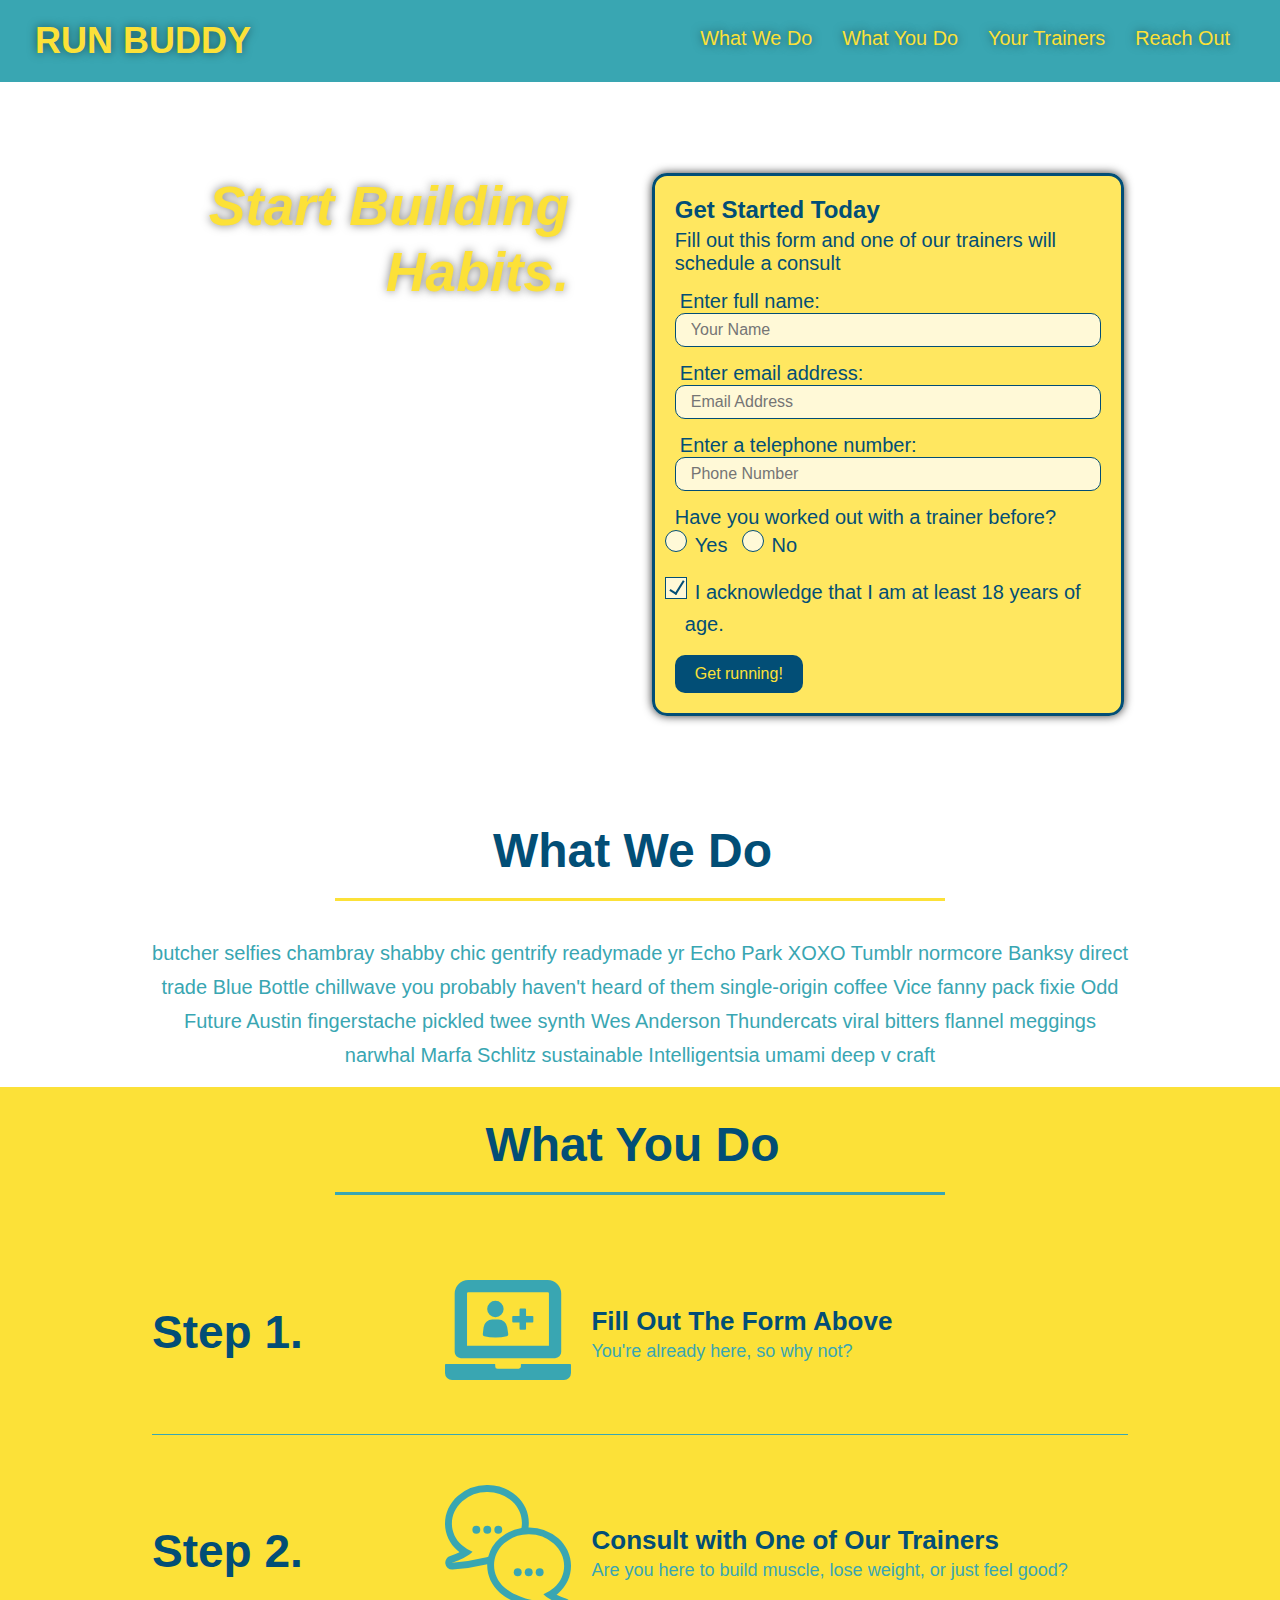
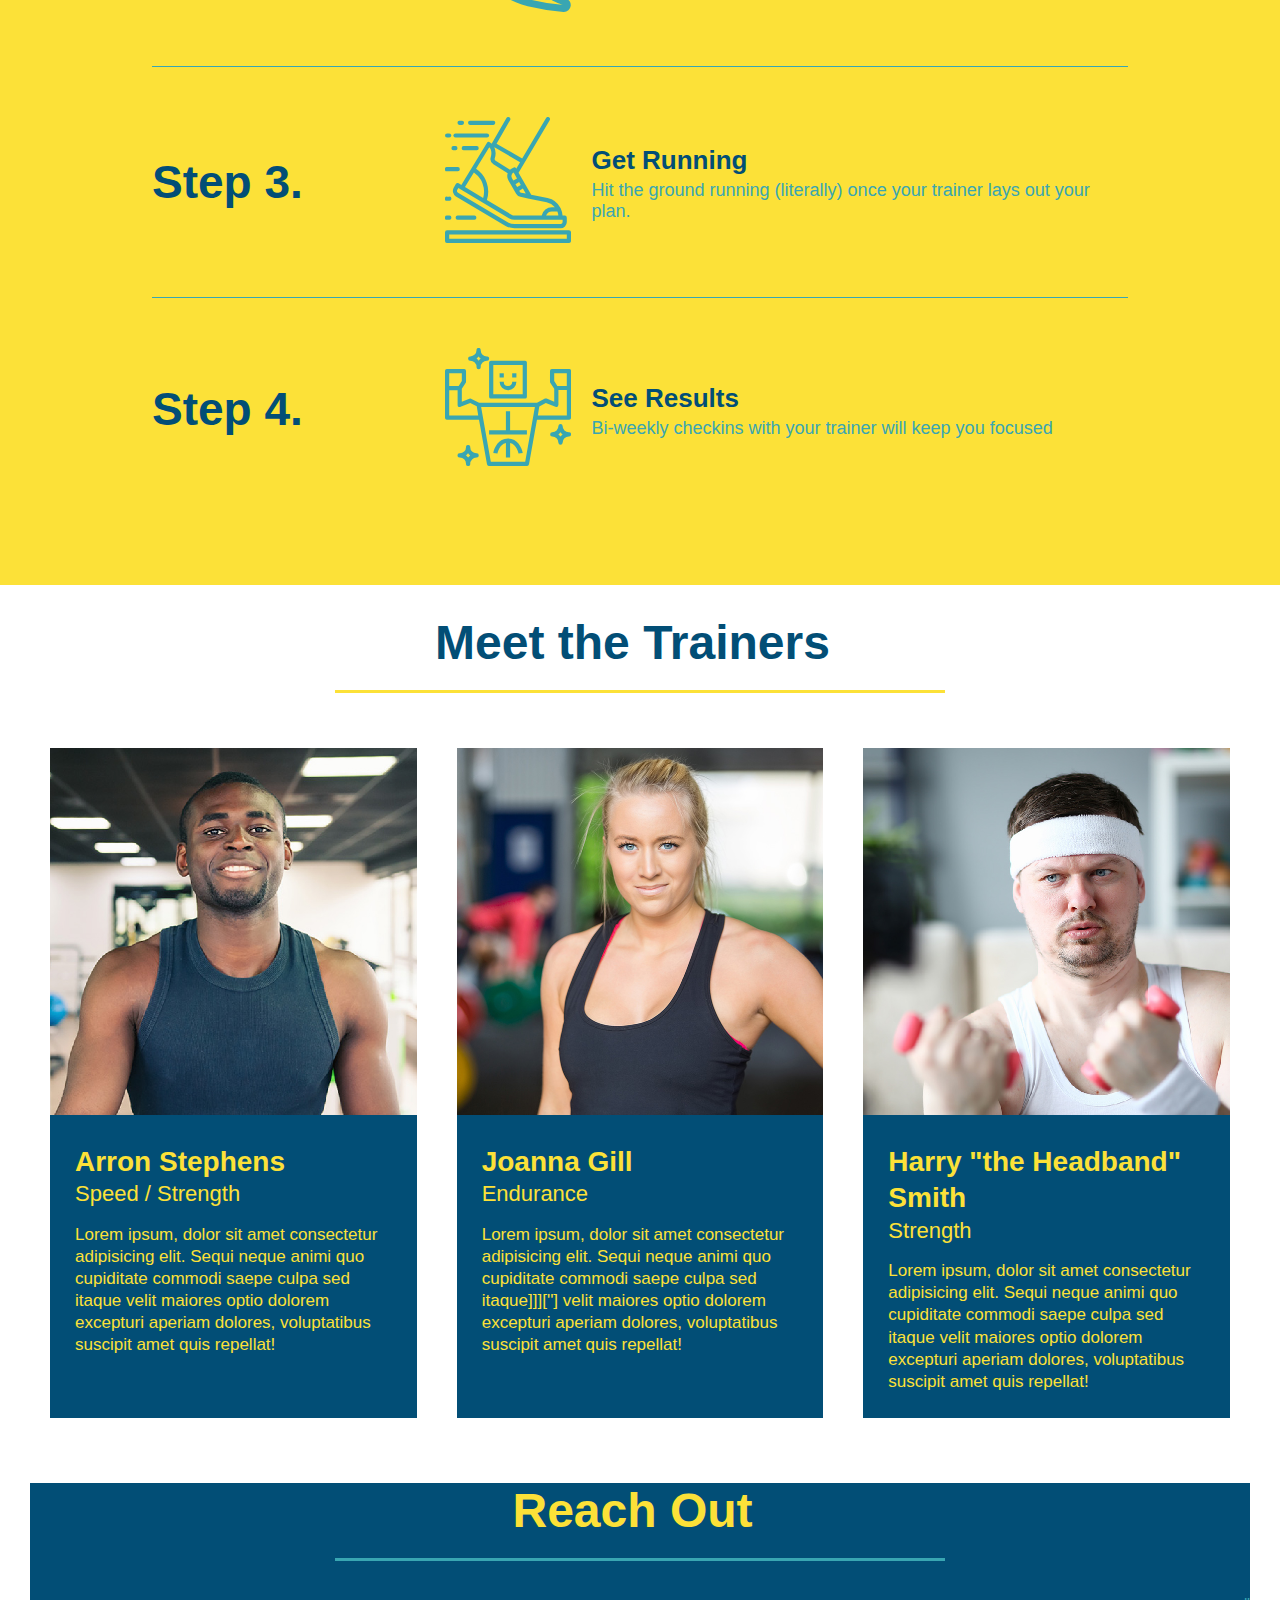
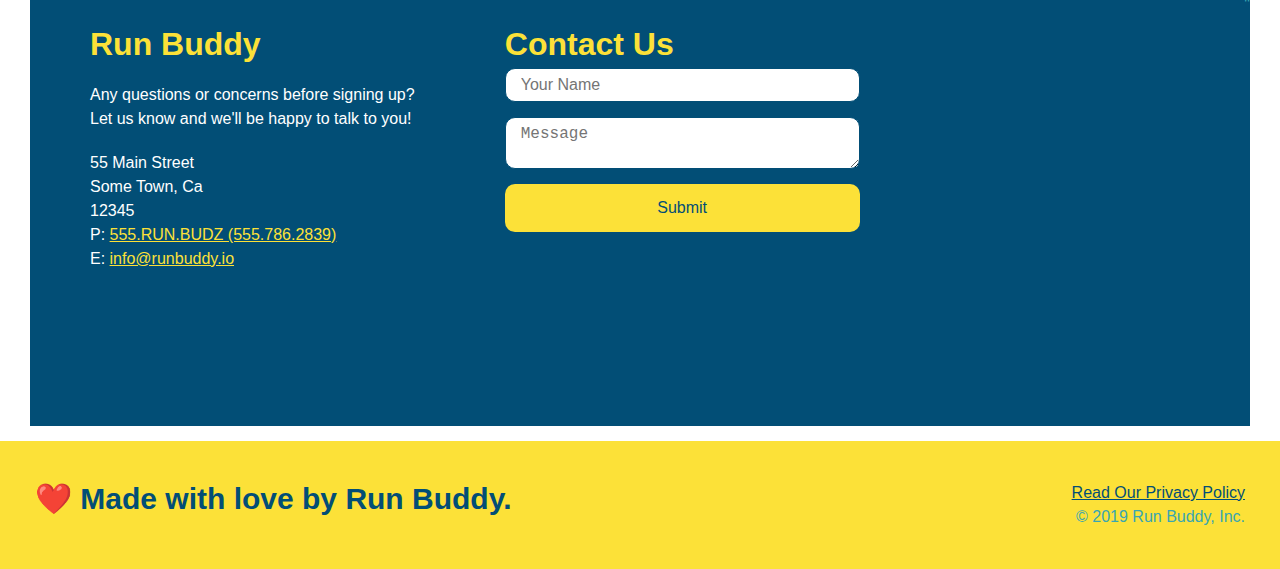
<file: index.html>
<!DOCTYPE html>
<html lang="en">
 
<head>
    <link rel="stylesheet" href="./assets/css/style.css" />
    <meta charset="UTF-8" />
    <meta name="viewport" content="width=device-width, initial-scale=1.0" />
    <title>Run Buddy</title>
  </head>

  <body>
    <!-- navigation -->
    <header>
    <h1>
      <a href="/">
        RUN BUDDY
      </a>
    </h1>
    <nav>
        <!-- Unordered list element -->
        <ul>
         <!-- List item element-->
         <li>
          <!-- Anchor element -->
          <a href="#what-we-do">What We Do</a>
     </li>
     <li>
       <a href="#what-you-do">What You Do</a>
     </li>
     <li>
       <a href="#your-trainers">Your Trainers</a>
     </li>
     <li>
      <a href="#reach-out">Reach Out</a>
     </li>
    </ul>
  </nav>
</header>
    
    <!-- hero/jumbotron -->
  
    <section class="hero">
      <div class="hero-cta">
        <h2>Start Building Habits.</h2>
        <p>
          seitan heirloom post-ironic pop-up iPhone mlkshk hella selfies fashion axe occupy readymade put a bird on it messenger bag Wes Anderson Schlitz plaid Bushwick church-key lo-fi skateboard slow-carb hashtag trust fund Williamsburg biodiesel fixie farm-to-table 8-bit banjo XOXO Banksy chillwave bicycle rights retro cliche tattooed bespoke irony mumblecore Shoreditch deep v polaroid McSweeney's bitters cray gentrify tofu Marfa you probably haven't heard of them yr banh mi asymmetrical art party selvage letterpress High Life.
        </p>
      </div>
      
      <div class="hero-form">
        <h3>Get Started Today</h3>
        <p>Fill out this form and one of our trainers will schedule a consult</p>
      <form>
        <label for="name">Enter full name:</label>
        <input type="text" placeholder="Your Name" name="name" id="name" class="form-input"/>
        <label for="email">Enter email address:</label>
        <input type="text" placeholder="Email Address" name="email" id="email" class="form-input"/>
        <label for="phone">Enter a telephone number:</label>
        <input type="tel" placeholder="Phone Number" name="phone" id="phone" class="form-input"/>
        <p>
         Have you worked out with a trainer before?
         <span class="radio-wrapper">
         <input type="radio" name="trainer-confirm" id="trainer-yes" />
         <label for="trainer-yes">Yes</label>
        </span>
        <span class="radio-wrapper">
         <input type="radio" name="trainer-confirm" id="trainer-no" />
         <label for="trainer-no">No</label>
        </span>
        </p>
        <p>
          <span class="checkbox-wrapper">
          <label for="checkbox">I acknowledge that I am at least 18 years of age.</label>
          <input type="checkbox" name="age-confirm" id="checkbox" />
          </span>
        </p>
        <button type="submit">
          Get running!
        </button>
       </form>
      </div>
   </section>

  <!-- "what we do" section -->
<section> 
 <div id="what-we-do" class="intro">
  <div class="flex-row">
    <h2 class="section-title primary-border">
      What We Do
    </h2>
  </div>
  <div class="flex-row">
    <p>
     butcher selfies chambray shabby chic gentrify readymade yr Echo Park XOXO Tumblr normcore Banksy direct trade Blue Bottle chillwave you probably haven't heard of them single-origin coffee Vice fanny pack fixie Odd Future Austin fingerstache pickled twee synth Wes Anderson Thundercats viral bitters flannel meggings narwhal Marfa Schlitz sustainable Intelligentsia umami deep v craft
    </p>
  </div>
 </div>
</section>

<!-- "what you do" section -->
<section id="what-you-do" class="steps">
  <div class="flex-row">
  <h2 class="section-title secondary-border">What You Do</h2>
  </div>

  <div class="step">
    <h3>Step 1.</h3>
    <div class="step-info">
    <div class="step-img">
   <img src="./assets/01-04-svgs/step-1.svg" alt="image" />
  </div>
  <div class="step-text">
    <h4>Fill Out The Form Above</h4>
    <p>You're already here, so why not?</p>
  </div>
</div>
</div>

 <div class="step">
  <h3>Step 2.</h3>
  <div class="step-info">
    <div class="step-img">
    <img src="./assets/01-04-svgs/step-2.svg" alt="image 2" />
    </div>
    <div class="step-text">
    <h4>Consult with One of Our Trainers</h4>
    <p>Are you here to build muscle, lose weight, or just feel good?</p>
   </div>
  </div>
 </div>

 <div class="step">
  <h3>Step 3.</h3>
   <div class="step-info">
    <div class="step-img">
    <img src="./assets/01-04-svgs/step-3.svg" alt="image 3" />
    </div>
    <div class="step-text">
   <h4>Get Running</h4>
   <p>Hit the ground running (literally) once your trainer lays out your plan.</p>
  </div>
 </div>
</div>

<div class="step">
  <h3>Step 4.</h3>
   <div class="step-info">
    <div class="step-img">
   <img src="./assets/01-04-svgs/step-4.svg" alt="image 4" />
   </div>
   <div class="step-text">
   <h4>See Results</h4>
  <p>Bi-weekly checkins with your trainer will keep you focused</p>
  </div>
 </div>
</div>
</section>

 <!-- "meet the trainers" section -->

<section id="your-trainers">
 <div class="flex-row">
  <h2 class="section-title primary-border">
   Meet the Trainers
  </h2>
 </div>

  <div class="trainers">
   <article class="trainer">
     <img src="./assets/01-05-trainers/trainer-1.jpg" alt="Arron Stephens in his workout clothes, ready to pump iron"/> 
        <div class="trainer-bio">
          <h3 class="trainer-name">Arron Stephens</h3>
          <h4 class="trainer-role">Speed / Strength</h4>
          <p>
            Lorem ipsum, dolor sit amet consectetur adipisicing elit. Sequi neque animi quo cupiditate commodi saepe culpa sed
            itaque velit maiores optio dolorem excepturi aperiam dolores, voluptatibus suscipit amet quis repellat!
          </p>
       </div>
     </article>
   

<!-- second trainer bio -->
 <article class="trainer">
  <img src="./assets/01-05-trainers/trainer-2.jpg" alt="Joanna Gill cooling off after a workout" />
   <div class="trainer-bio">
    <h3 class="trainer-name">Joanna Gill</h3>
    <h4 class="trainer-role">Endurance</h4>
    <p>
      Lorem ipsum, dolor sit amet consectetur adipisicing elit. Sequi neque animi quo cupiditate commodi saepe culpa sed
      itaque]]][''] velit maiores optio dolorem excepturi aperiam dolores, voluptatibus suscipit amet quis repellat!
    </p>
  </div>
 </article>


<!-- third trainer bio -->
 <article class="trainer">
  <img src="./assets/01-05-trainers/trainer-3.jpg" alt="Harry Smith wearing a headband and lifting comically small pink weights" />
   <div class="trainer-bio">
    <h3 class="trainer-name">Harry "the Headband" Smith</h3>
    <h4 class="trainer-role">Strength</h4>
    <p>
      Lorem ipsum, dolor sit amet consectetur adipisicing elit. Sequi neque animi quo cupiditate commodi saepe culpa sed
      itaque velit maiores optio dolorem excepturi aperiam dolores, voluptatibus suscipit amet quis repellat!
    </p>
   </div>
  </article>
 </div>
</section>
<!-- "meet the trainers" end -->

   <!-- "reach out" section -->
<section>
   <div id="reach-out" class="contact"> 
    <div class="flex-row">
     <h2 class="section-title secondary-border">
       Reach Out
      </h2>
    </div>

    <div class="contact-info">
      <div>
        <h3>Run Buddy</h3>
        <p>
          Any questions or concerns before signing up?
          <br />
          Let us know and we'll be happy to talk to you!
        </p>

        <address>
          55 Main Street <br/>
          Some Town, Ca <br/>
          12345 <br />
          P: <a href="tel:555.786.2839">555.RUN.BUDZ (555.786.2839)</a><br />
          E: <a href="mailto:info@runbuddy.io">info@runbuddy.io</a>
        </address>
     </div>

     <div class="contact-form">
      <h3>Contact Us</h3>
      <form>
         <label for="contact-name"></label>
         <input type="text" id="contact-name" placeholder="Your Name" />
    
         <label for="contact-message"></label>
         <textarea id="contact-message" placeholder="Message"></textarea>
    
         <button type="submit">Submit</button>
      </form>
   </div>

  <iframe src="https://www.google.com/maps/embed?pb=!1m18!1m12!1m3!1d3050.7575494967714!2d-74.28708148529235!3d40.12540628123084!2m3!1f0!2f0!3f0!3m2!1i1024!2i768!4f13.1!3m3!1m2!1s0x89c17ecbb624fbfb%3A0xf15898aa3755fbc9!2s18%20Elm%20St%2C%20Jackson%20Township%2C%20NJ%2008527!5e0!3m2!1sen!2sus!4v1652050702835!5m2!1sen!2sus" width="600" height="450" style="border:0;" allowfullscreen="" loading="lazy" referrerpolicy="no-referrer-when-downgrade"></iframe>" 

</div>
</section>
   

<!-- footer -->
<footer>
  <h2>❤️ Made with love by Run Buddy.</h2>
   <div>
    <a href="#">Read Our Privacy Policy</a><br />
    &copy; 2019 Run Buddy, Inc.
  </div>
 </footer>
</body>

</html>
</file>
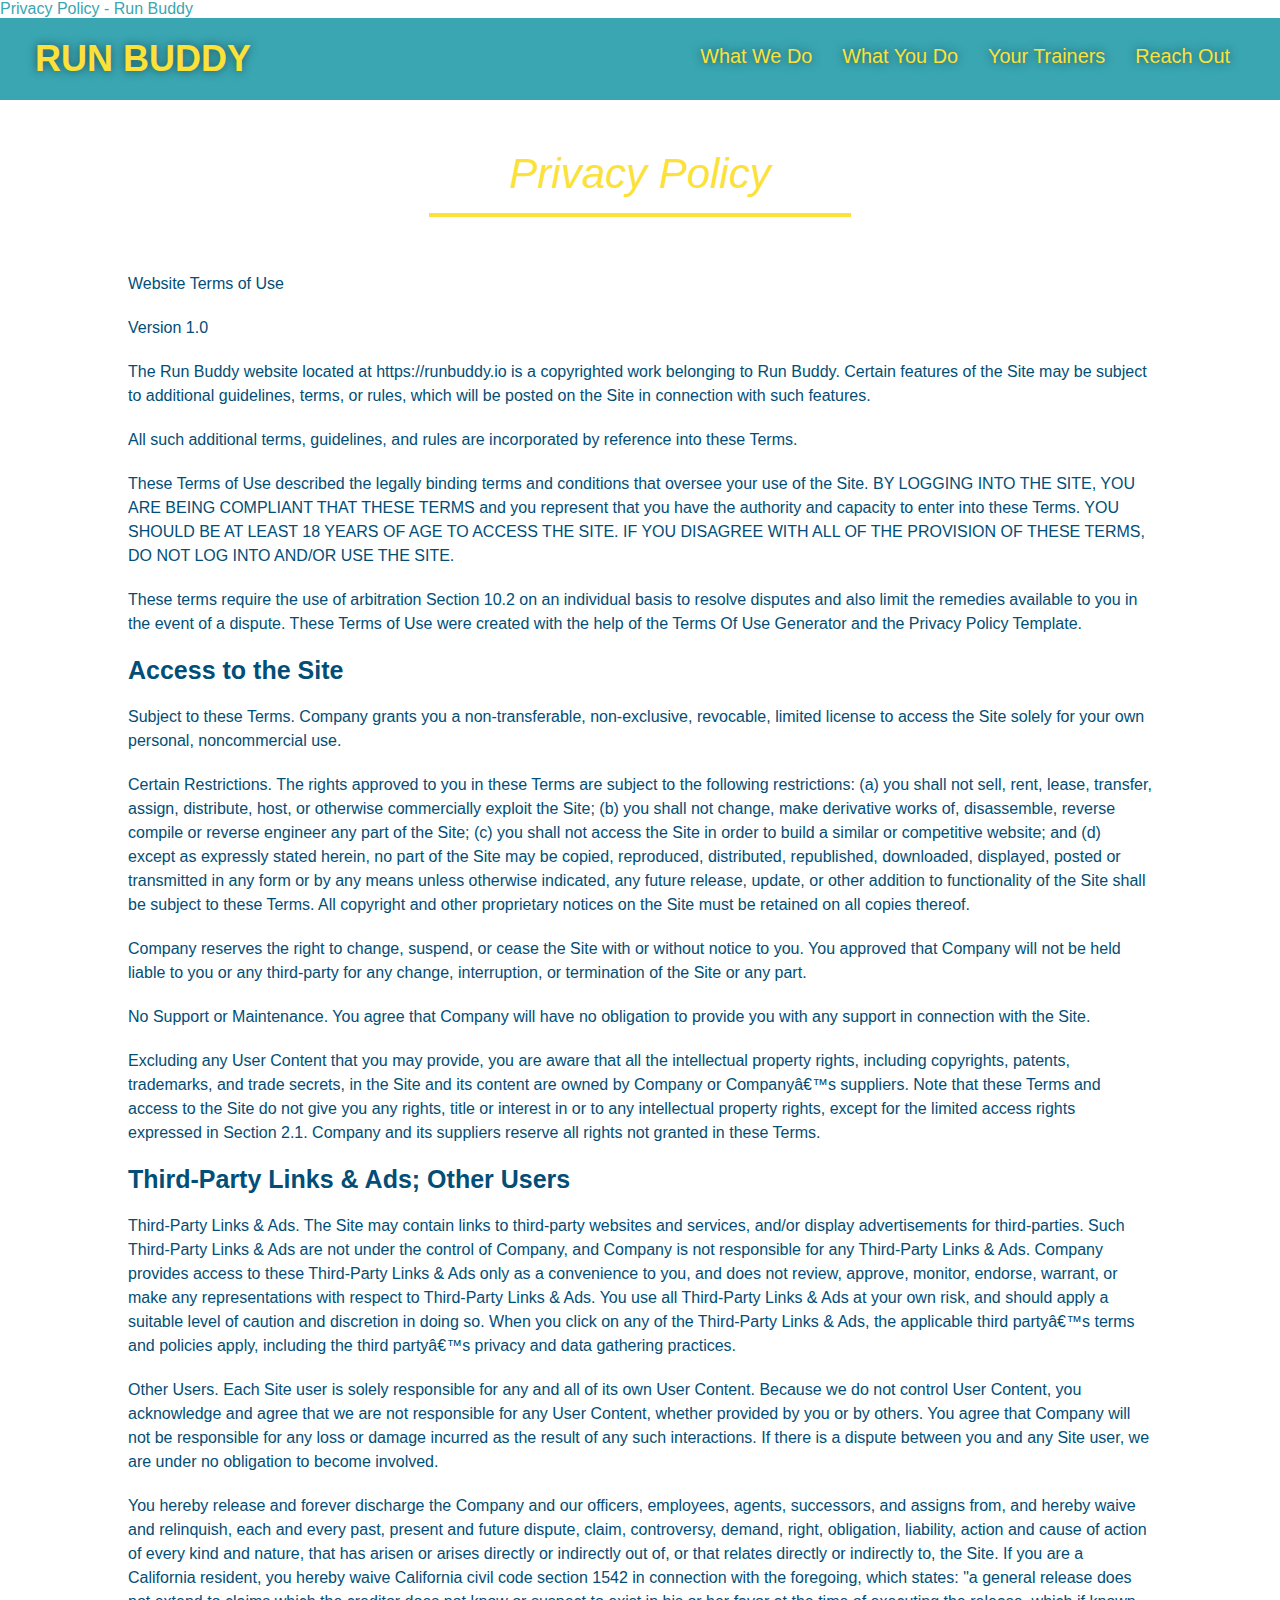
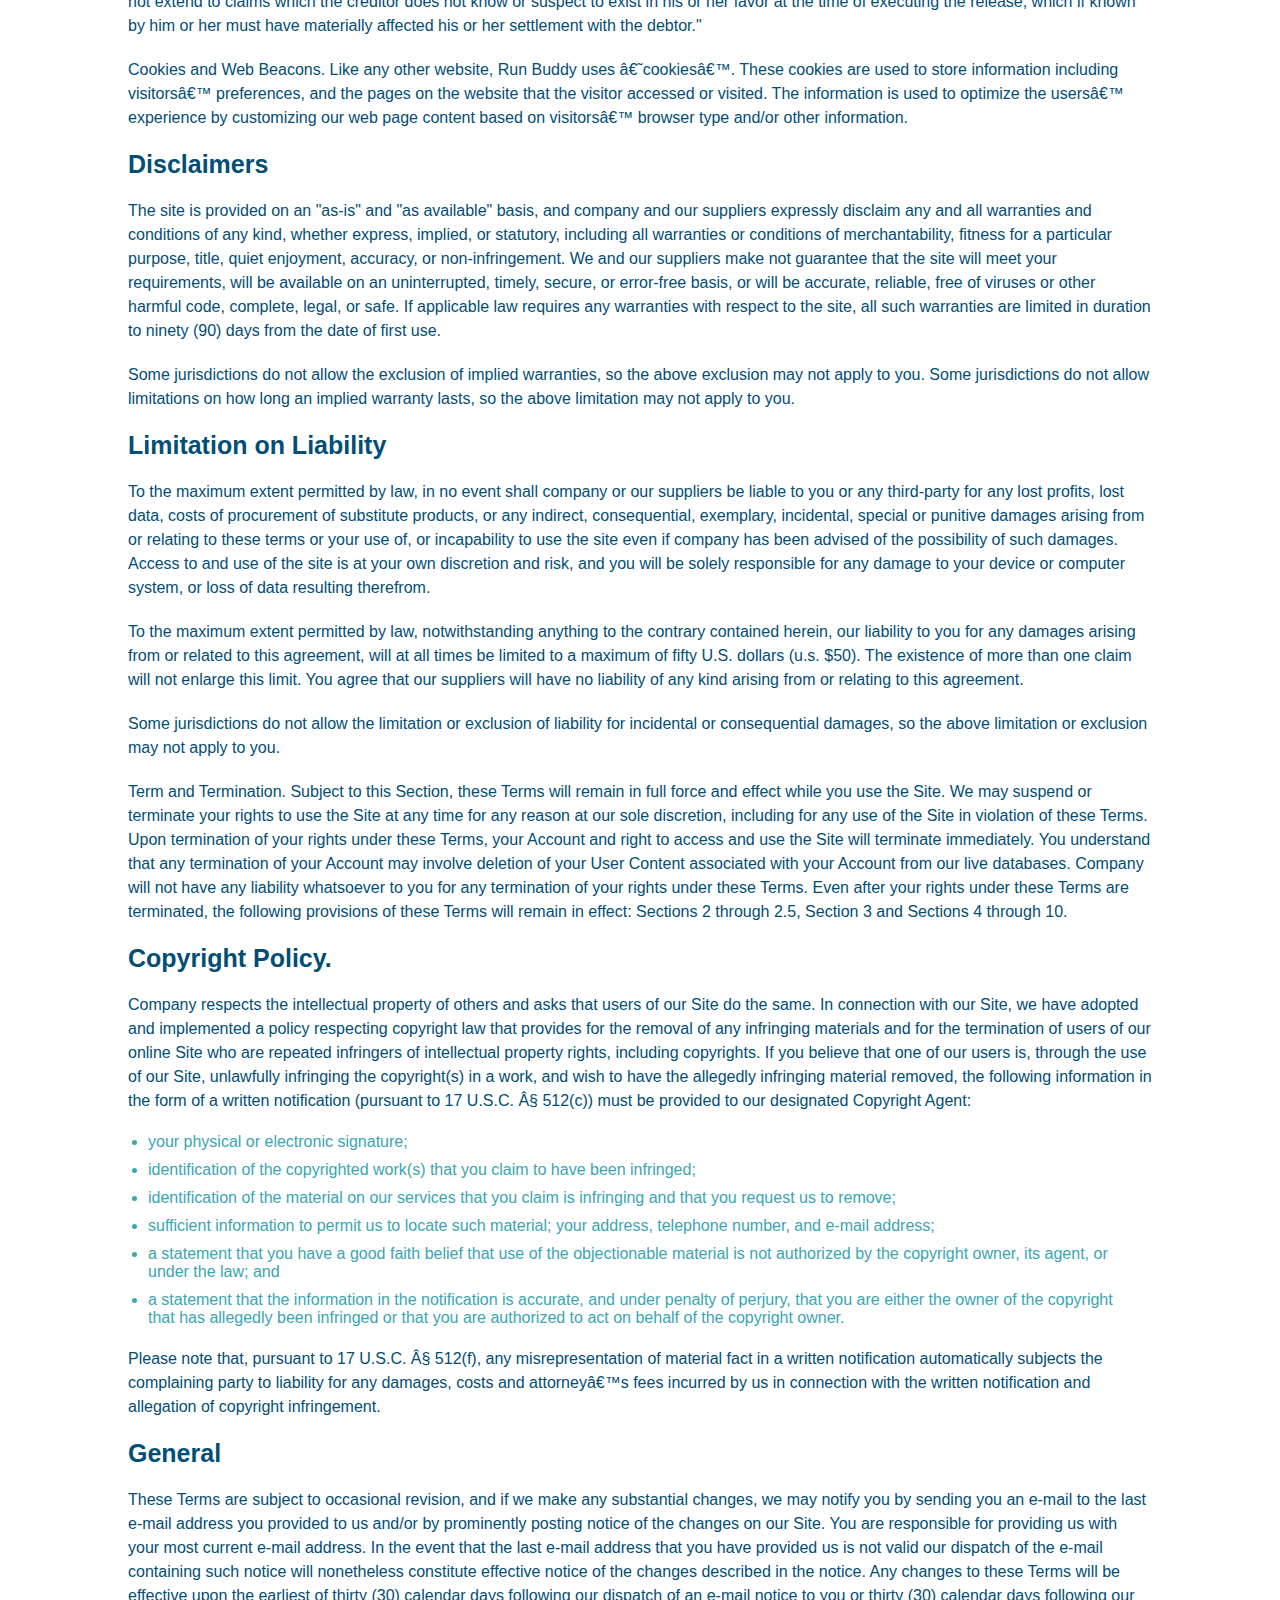
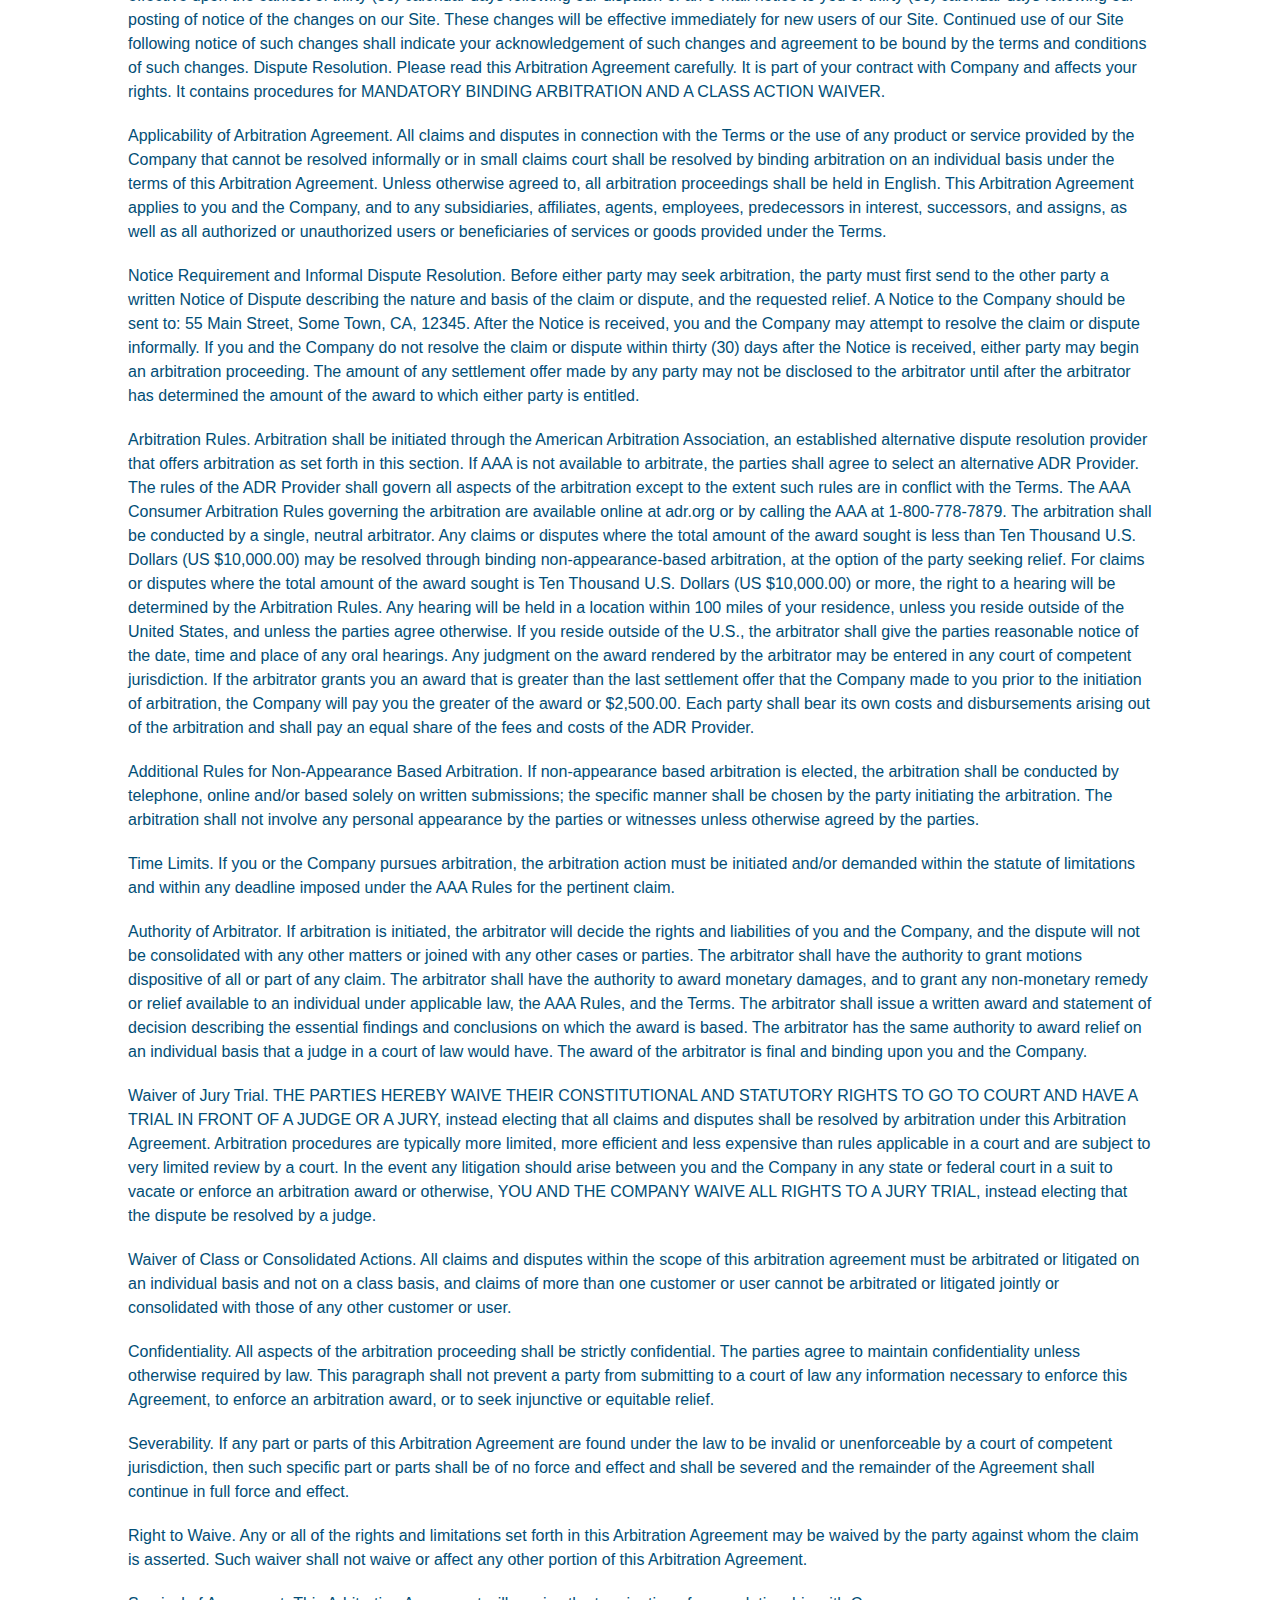
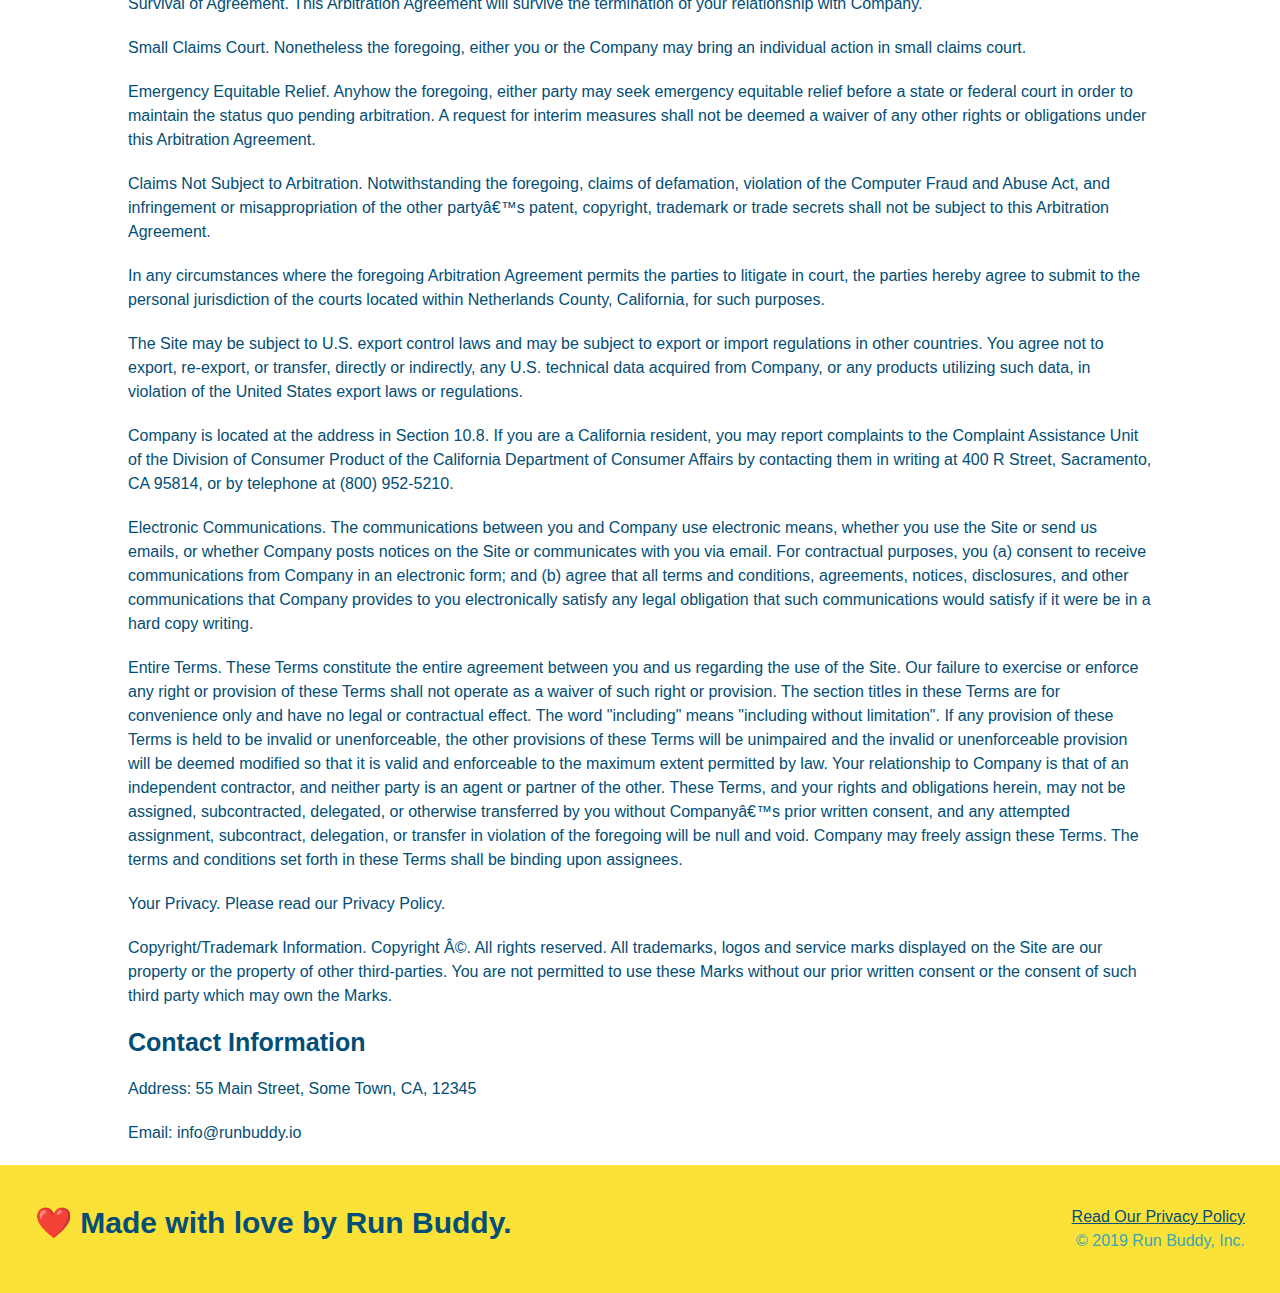
<file: privacy-policy.html>
<!DOCTYPE html>
<html lang="en">
  <head>
    <meta charset="UTF-8" />
    <meta name="viewport" content="width=device-width, initial-scale=1.0" />
    <link rel="stylesheet" href="./assets/css/style.css" />
    <link rel="stylesheet" href="./assets/css/secondary-styles.css" 
    <title>Privacy Policy - Run Buddy</title>
 
</head>

 <body>
    <header>
        <h1>
          <a href="/">
            RUN BUDDY
          </a>
        </h1>
        <nav>
          <ul>
            <li>
              <!-- Anchor element -->
              <a href="./index.html#what-we-do">What We Do</a>
            </li>
            <li>
              <a href="./index.html#what-you-do">What You Do</a>
            </li>
            <li>
              <a href="./index.html#your-trainers">Your Trainers</a>
            </li>
            <li>
              <a href="./index.html#reach-out">Reach Out</a>
            </li>
          </ul>
        </nav>
      </header>
    
      <section class="hero">
        <h2 class="page-title">
          Privacy Policy
        </h2>
      </section>
    
      <article class="secondary-content">
    
        <p>
          Website Terms of Use
        </p>
    
        <p>
          Version 1.0
        </p>
    
        <p>
          The Run Buddy website located at https://runbuddy.io is a copyrighted work belonging to Run Buddy. Certain
          features of the Site may be subject to additional guidelines, terms, or rules, which will be posted on the Site
          in connection with such features.
        </p>
    
        <p>
          All such additional terms, guidelines, and rules are incorporated by reference into these Terms.
        </p>
    
        <p>
          These Terms of Use described the legally binding terms and conditions that oversee your use of the Site. BY
          LOGGING INTO THE SITE, YOU ARE BEING COMPLIANT THAT THESE TERMS and you represent that you have the authority
          and capacity to enter into these Terms. YOU SHOULD BE AT LEAST 18 YEARS OF AGE TO ACCESS THE SITE. IF YOU
          DISAGREE WITH ALL OF THE PROVISION OF THESE TERMS, DO NOT LOG INTO AND/OR USE THE SITE.
        </p>
    
        <p>
          These terms require the use of arbitration Section 10.2 on an individual basis to resolve disputes and also
          limit the remedies available to you in the event of a dispute. These Terms of Use were created with the help of
          the Terms Of Use Generator and the Privacy Policy Template.
        </p>
    
        <h3>
          Access to the Site
        </h3>
    
        <p>
          Subject to these Terms. Company grants you a non-transferable, non-exclusive, revocable, limited license to
          access the Site solely for your own personal, noncommercial use.
        </p>
    
        <p>
          Certain Restrictions. The rights approved to you in these Terms are subject to the following restrictions: (a)
          you shall not sell, rent, lease, transfer, assign, distribute, host, or otherwise commercially exploit the Site;
          (b) you shall not change, make derivative works of, disassemble, reverse compile or reverse engineer any part of
          the Site; (c) you shall not access the Site in order to build a similar or competitive website; and (d) except
          as expressly stated herein, no part of the Site may be copied, reproduced, distributed, republished, downloaded,
          displayed, posted or transmitted in any form or by any means unless otherwise indicated, any future release,
          update, or other addition to functionality of the Site shall be subject to these Terms. All copyright and other
          proprietary notices on the Site must be retained on all copies thereof.
        </p>
    
        <p>
          Company reserves the right to change, suspend, or cease the Site with or without notice to you. You approved
          that Company will not be held liable to you or any third-party for any change, interruption, or termination of
          the Site or any part.
        </p>
    
        <p>
          No Support or Maintenance. You agree that Company will have no obligation to provide you with any support in
          connection with the Site.
        </p>
    
        <p>
          Excluding any User Content that you may provide, you are aware that all the intellectual property rights,
          including copyrights, patents, trademarks, and trade secrets, in the Site and its content are owned by Company
          or Companyâ€™s suppliers. Note that these Terms and access to the Site do not give you any rights, title or
          interest in or to any intellectual property rights, except for the limited access rights expressed in Section
          2.1. Company and its suppliers reserve all rights not granted in these Terms.
        </p>
    
        <h3>
          Third-Party Links & Ads; Other Users
        </h3>
    
        <p>
          Third-Party Links & Ads. The Site may contain links to third-party websites and services, and/or display
          advertisements for third-parties. Such Third-Party Links & Ads are not under the control of Company, and Company
          is not responsible for any Third-Party Links & Ads. Company provides access to these Third-Party Links & Ads
          only as a convenience to you, and does not review, approve, monitor, endorse, warrant, or make any
          representations with respect to Third-Party Links & Ads. You use all Third-Party Links & Ads at your own risk,
          and should apply a suitable level of caution and discretion in doing so. When you click on any of the
          Third-Party Links & Ads, the applicable third partyâ€™s terms and policies apply, including the third partyâ€™s
          privacy and data gathering practices.
        </p>
    
        <p>
          Other Users. Each Site user is solely responsible for any and all of its own User Content. Because we do not
          control User Content, you acknowledge and agree that we are not responsible for any User Content, whether
          provided by you or by others. You agree that Company will not be responsible for any loss or damage incurred as
          the result of any such interactions. If there is a dispute between you and any Site user, we are under no
          obligation to become involved.
        </p>
    
        <p>
          You hereby release and forever discharge the Company and our officers, employees, agents, successors, and
          assigns from, and hereby waive and relinquish, each and every past, present and future dispute, claim,
          controversy, demand, right, obligation, liability, action and cause of action of every kind and nature, that has
          arisen or arises directly or indirectly out of, or that relates directly or indirectly to, the Site. If you are
          a California resident, you hereby waive California civil code section 1542 in connection with the foregoing,
          which states: "a general release does not extend to claims which the creditor does not know or suspect to exist
          in his or her favor at the time of executing the release, which if known by him or her must have materially
          affected his or her settlement with the debtor."
        </p>
    
        <p>
          Cookies and Web Beacons. Like any other website, Run Buddy uses â€˜cookiesâ€™. These cookies are used to store
          information including visitorsâ€™ preferences, and the pages on the website that the visitor accessed or visited.
          The information is used to optimize the usersâ€™ experience by customizing our web page content based on
          visitorsâ€™
          browser type and/or other information.
        </p>
    
        <h3>
          Disclaimers
        </h3>
    
        <p>
          The site is provided on an "as-is" and "as available" basis, and company and our suppliers expressly disclaim
          any and all warranties and conditions of any kind, whether express, implied, or statutory, including all
          warranties or conditions of merchantability, fitness for a particular purpose, title, quiet enjoyment, accuracy,
          or non-infringement. We and our suppliers make not guarantee that the site will meet your requirements, will be
          available on an uninterrupted, timely, secure, or error-free basis, or will be accurate, reliable, free of
          viruses or other harmful code, complete, legal, or safe. If applicable law requires any warranties with respect
          to the site, all such warranties are limited in duration to ninety (90) days from the date of first use.
        </p>
    
        <p>
          Some jurisdictions do not allow the exclusion of implied warranties, so the above exclusion may not apply to
          you. Some jurisdictions do not allow limitations on how long an implied warranty lasts, so the above limitation
          may not apply to you.
        </p>
    
        <h3>
          Limitation on Liability
        </h3>
    
        <p>
          To the maximum extent permitted by law, in no event shall company or our suppliers be liable to you or any
          third-party for any lost profits, lost data, costs of procurement of substitute products, or any indirect,
          consequential, exemplary, incidental, special or punitive damages arising from or relating to these terms or
          your use of, or incapability to use the site even if company has been advised of the possibility of such
          damages. Access to and use of the site is at your own discretion and risk, and you will be solely responsible
          for any damage to your device or computer system, or loss of data resulting therefrom.
        </p>
    
        <p>
          To the maximum extent permitted by law, notwithstanding anything to the contrary contained herein, our liability
          to you for any damages arising from or related to this agreement, will at all times be limited to a maximum of
          fifty U.S. dollars (u.s. $50). The existence of more than one claim will not enlarge this limit. You agree that
          our suppliers will have no liability of any kind arising from or relating to this agreement.
        </p>
    
        <p>
          Some jurisdictions do not allow the limitation or exclusion of liability for incidental or consequential
          damages, so the above limitation or exclusion may not apply to you.
        </p>
    
        <p>
          Term and Termination. Subject to this Section, these Terms will remain in full force and effect while you use
          the Site. We may suspend or terminate your rights to use the Site at any time for any reason at our sole
          discretion, including for any use of the Site in violation of these Terms. Upon termination of your rights under
          these Terms, your Account and right to access and use the Site will terminate immediately. You understand that
          any termination of your Account may involve deletion of your User Content associated with your Account from our
          live databases. Company will not have any liability whatsoever to you for any termination of your rights under
          these Terms. Even after your rights under these Terms are terminated, the following provisions of these Terms
          will remain in effect: Sections 2 through 2.5, Section 3 and Sections 4 through 10.
        </p>
    
        <h3>
          Copyright Policy.
        </h3>
    
        <p>
          Company respects the intellectual property of others and asks that users of our Site do the same. In connection
          with our Site, we have adopted and implemented a policy respecting copyright law that provides for the removal
          of any infringing materials and for the termination of users of our online Site who are repeated infringers of
          intellectual property rights, including copyrights. If you believe that one of our users is, through the use of
          our Site, unlawfully infringing the copyright(s) in a work, and wish to have the allegedly infringing material
          removed, the following information in the form of a written notification (pursuant to 17 U.S.C. Â§ 512(c)) must
          be provided to our designated Copyright Agent:
        </p>
    
        <ul>
          <li>
            your physical or electronic signature;
          </li>
          <li>
            identification of the copyrighted work(s) that you claim to have been infringed;
          </li>
          <li>
            identification of the material on our services that you claim is infringing and that you request us to remove;
          </li>
          <li>
            sufficient information to permit us to locate such material; your address, telephone number, and e-mail
            address;
          </li>
          <li>
            a statement that you have a good faith belief that use of the objectionable material is not authorized by the
            copyright owner, its agent, or under the law; and
          </li>
          <li>
            a statement that the information in the notification is accurate, and under penalty of perjury, that you are
            either the owner of the copyright that has allegedly been infringed or that you are authorized to act on
            behalf of the copyright owner.
          </li>
        </ul>
    
        <p>
          Please note that, pursuant to 17 U.S.C. Â§ 512(f), any misrepresentation of material fact in a written
          notification automatically subjects the complaining party to liability for any damages, costs and attorneyâ€™s
          fees incurred by us in connection with the written notification and allegation of copyright infringement.
        </p>
    
        <h3>
          General
        </h3>
    
        <p>
          These Terms are subject to occasional revision, and if we make any substantial changes, we may notify you by
          sending you an e-mail to the last e-mail address you provided to us and/or by prominently posting notice of the
          changes on our Site. You are responsible for providing us with your most current e-mail address. In the event
          that the last e-mail address that you have provided us is not valid our dispatch of the e-mail containing such
          notice will nonetheless constitute effective notice of the changes described in the notice. Any changes to these
          Terms will be effective upon the earliest of thirty (30) calendar days following our dispatch of an e-mail
          notice to you or thirty (30) calendar days following our posting of notice of the changes on our Site. These
          changes will be effective immediately for new users of our Site. Continued use of our Site following notice of
          such changes shall indicate your acknowledgement of such changes and agreement to be bound by the terms and
          conditions of such changes. Dispute Resolution. Please read this Arbitration Agreement carefully. It is part of
          your contract with Company and affects your rights. It contains procedures for MANDATORY BINDING ARBITRATION AND
          A CLASS ACTION WAIVER.
        </p>
    
        <p>
          Applicability of Arbitration Agreement. All claims and disputes in connection with the Terms or the use of any
          product or service provided by the Company that cannot be resolved informally or in small claims court shall be
          resolved by binding arbitration on an individual basis under the terms of this Arbitration Agreement. Unless
          otherwise agreed to, all arbitration proceedings shall be held in English. This Arbitration Agreement applies to
          you and the Company, and to any subsidiaries, affiliates, agents, employees, predecessors in interest,
          successors, and assigns, as well as all authorized or unauthorized users or beneficiaries of services or goods
          provided under the Terms.
        </p>
    
        <p>
          Notice Requirement and Informal Dispute Resolution. Before either party may seek arbitration, the party must
          first send to the other party a written Notice of Dispute describing the nature and basis of the claim or
          dispute, and the requested relief. A Notice to the Company should be sent to: 55 Main Street, Some Town, CA,
          12345. After the Notice is received, you and the Company may attempt to resolve the claim or dispute informally.
          If you and the Company do not resolve the claim or dispute within thirty (30) days after the Notice is received,
          either party may begin an arbitration proceeding. The amount of any settlement offer made by any party may not
          be disclosed to the arbitrator until after the arbitrator has determined the amount of the award to which either
          party is entitled.
        </p>
    
        <p>
          Arbitration Rules. Arbitration shall be initiated through the American Arbitration Association, an established
          alternative dispute resolution provider that offers arbitration as set forth in this section. If AAA is not
          available to arbitrate, the parties shall agree to select an alternative ADR Provider. The rules of the ADR
          Provider shall govern all aspects of the arbitration except to the extent such rules are in conflict with the
          Terms. The AAA Consumer Arbitration Rules governing the arbitration are available online at adr.org or by
          calling the AAA at 1-800-778-7879. The arbitration shall be conducted by a single, neutral arbitrator. Any
          claims or disputes where the total amount of the award sought is less than Ten Thousand U.S. Dollars (US
          $10,000.00) may be resolved through binding non-appearance-based arbitration, at the option of the party seeking
          relief. For claims or disputes where the total amount of the award sought is Ten Thousand U.S. Dollars (US
          $10,000.00) or more, the right to a hearing will be determined by the Arbitration Rules. Any hearing will be
          held in a location within 100 miles of your residence, unless you reside outside of the United States, and
          unless the parties agree otherwise. If you reside outside of the U.S., the arbitrator shall give the parties
          reasonable notice of the date, time and place of any oral hearings. Any judgment on the award rendered by the
          arbitrator may be entered in any court of competent jurisdiction. If the arbitrator grants you an award that is
          greater than the last settlement offer that the Company made to you prior to the initiation of arbitration, the
          Company will pay you the greater of the award or $2,500.00. Each party shall bear its own costs and
          disbursements arising out of the arbitration and shall pay an equal share of the fees and costs of the ADR
          Provider.
        </p>
    
        <p>
          Additional Rules for Non-Appearance Based Arbitration. If non-appearance based arbitration is elected, the
          arbitration shall be conducted by telephone, online and/or based solely on written submissions; the specific
          manner shall be chosen by the party initiating the arbitration. The arbitration shall not involve any personal
          appearance by the parties or witnesses unless otherwise agreed by the parties.
        </p>
    
        <p>
          Time Limits. If you or the Company pursues arbitration, the arbitration action must be initiated and/or demanded
          within the statute of limitations and within any deadline imposed under the AAA Rules for the pertinent claim.
        </p>
    
        <p>
          Authority of Arbitrator. If arbitration is initiated, the arbitrator will decide the rights and liabilities of
          you and the Company, and the dispute will not be consolidated with any other matters or joined with any other
          cases or parties. The arbitrator shall have the authority to grant motions dispositive of all or part of any
          claim. The arbitrator shall have the authority to award monetary damages, and to grant any non-monetary remedy
          or relief available to an individual under applicable law, the AAA Rules, and the Terms. The arbitrator shall
          issue a written award and statement of decision describing the essential findings and conclusions on which the
          award is based. The arbitrator has the same authority to award relief on an individual basis that a judge in a
          court of law would have. The award of the arbitrator is final and binding upon you and the Company.
        </p>
    
        <p>
          Waiver of Jury Trial. THE PARTIES HEREBY WAIVE THEIR CONSTITUTIONAL AND STATUTORY RIGHTS TO GO TO COURT AND HAVE
          A TRIAL IN FRONT OF A JUDGE OR A JURY, instead electing that all claims and disputes shall be resolved by
          arbitration under this Arbitration Agreement. Arbitration procedures are typically more limited, more efficient
          and less expensive than rules applicable in a court and are subject to very limited review by a court. In the
          event any litigation should arise between you and the Company in any state or federal court in a suit to vacate
          or enforce an arbitration award or otherwise, YOU AND THE COMPANY WAIVE ALL RIGHTS TO A JURY TRIAL, instead
          electing that the dispute be resolved by a judge.
        </p>
    
        <p>
          Waiver of Class or Consolidated Actions. All claims and disputes within the scope of this arbitration agreement
          must be arbitrated or litigated on an individual basis and not on a class basis, and claims of more than one
          customer or user cannot be arbitrated or litigated jointly or consolidated with those of any other customer or
          user.
        </p>
    
        <p>
          Confidentiality. All aspects of the arbitration proceeding shall be strictly confidential. The parties agree to
          maintain confidentiality unless otherwise required by law. This paragraph shall not prevent a party from
          submitting to a court of law any information necessary to enforce this Agreement, to enforce an arbitration
          award, or to seek injunctive or equitable relief.
        </p>
    
        <p>
          Severability. If any part or parts of this Arbitration Agreement are found under the law to be invalid or
          unenforceable by a court of competent jurisdiction, then such specific part or parts shall be of no force and
          effect and shall be severed and the remainder of the Agreement shall continue in full force and effect.
        </p>
    
        <p>
          Right to Waive. Any or all of the rights and limitations set forth in this Arbitration Agreement may be waived
          by the party against whom the claim is asserted. Such waiver shall not waive or affect any other portion of this
          Arbitration Agreement.
        </p>
    
        <p>
          Survival of Agreement. This Arbitration Agreement will survive the termination of your relationship with
          Company.
        </p>
    
        <p>
          Small Claims Court. Nonetheless the foregoing, either you or the Company may bring an individual action in small
          claims court.
        </p>
    
        <p>
          Emergency Equitable Relief. Anyhow the foregoing, either party may seek emergency equitable relief before a
          state or federal court in order to maintain the status quo pending arbitration. A request for interim measures
          shall not be deemed a waiver of any other rights or obligations under this Arbitration Agreement.
        </p>
    
        <p>
          Claims Not Subject to Arbitration. Notwithstanding the foregoing, claims of defamation, violation of the
          Computer Fraud and Abuse Act, and infringement or misappropriation of the other partyâ€™s patent, copyright,
          trademark or trade secrets shall not be subject to this Arbitration Agreement.
        </p>
    
        <p>
          In any circumstances where the foregoing Arbitration Agreement permits the parties to litigate in court, the
          parties hereby agree to submit to the personal jurisdiction of the courts located within Netherlands County,
          California, for such purposes.
        </p>
    
        <p>
          The Site may be subject to U.S. export control laws and may be subject to export or import regulations in other
          countries. You agree not to export, re-export, or transfer, directly or indirectly, any U.S. technical data
          acquired from Company, or any products utilizing such data, in violation of the United States export laws or
          regulations.
        </p>
    
        <p>
          Company is located at the address in Section 10.8. If you are a California resident, you may report complaints
          to the Complaint Assistance Unit of the Division of Consumer Product of the California Department of Consumer
          Affairs by contacting them in writing at 400 R Street, Sacramento, CA 95814, or by telephone at (800) 952-5210.
        </p>
    
        <p>
          Electronic Communications. The communications between you and Company use electronic means, whether you use the
          Site or send us emails, or whether Company posts notices on the Site or communicates with you via email. For
          contractual purposes, you (a) consent to receive communications from Company in an electronic form; and (b)
          agree that all terms and conditions, agreements, notices, disclosures, and other communications that Company
          provides to you electronically satisfy any legal obligation that such communications would satisfy if it were be
          in a hard copy writing.
        </p>
    
        <p>
          Entire Terms. These Terms constitute the entire agreement between you and us regarding the use of the Site. Our
          failure to exercise or enforce any right or provision of these Terms shall not operate as a waiver of such right
          or provision. The section titles in these Terms are for convenience only and have no legal or contractual
          effect. The word "including" means "including without limitation". If any provision of these Terms is held to be
          invalid or unenforceable, the other provisions of these Terms will be unimpaired and the invalid or
          unenforceable provision will be deemed modified so that it is valid and enforceable to the maximum extent
          permitted by law. Your relationship to Company is that of an independent contractor, and neither party is an
          agent or partner of the other. These Terms, and your rights and obligations herein, may not be assigned,
          subcontracted, delegated, or otherwise transferred by you without Companyâ€™s prior written consent, and any
          attempted assignment, subcontract, delegation, or transfer in violation of the foregoing will be null and void.
          Company may freely assign these Terms. The terms and conditions set forth in these Terms shall be binding upon
          assignees.
        </p>
    
        <p>
          Your Privacy. Please read our Privacy Policy.
        </p>
    
        <p>
          Copyright/Trademark Information. Copyright Â©. All rights reserved. All trademarks, logos and service marks
          displayed on the Site are our property or the property of other third-parties. You are not permitted to use
          these Marks without our prior written consent or the consent of such third party which may own the Marks.
        </p>
    
        <h3>
          Contact Information
        </h3>
    
        <p>
          Address: 55 Main Street, Some Town, CA, 12345
        </p>
    
        <p>
          Email: info@runbuddy.io
        </p>
    
      </article>
   
      <footer>
        <h2>❤️ Made with love by Run Buddy.</h2>
        <div>
          <a href="#">Read Our Privacy Policy</a><br />
          &copy; 2019 Run Buddy, Inc.
        </div>
      </footer>
    </body>
 </html>
</file>
<file: assets/css/style.css>
:root {
  --primary-color: #fce138;
  --secondary-color: #024e76;
  --tertiary-color: #39a6b2;
}

* {
  margin: 0;
  padding: 0;
  box-sizing: border-box;
}

/* Hero Style Start */

.hero-form label {
  margin: 0 5px;
}

.hero-form h3 {
  font-size: 24px;
  margin: 0;
}

.form-input {
  border: 1px solid #024e76;
  display: block;
  padding: 7px 15px;
  font-size: 16px;
  color: #024e76;
  width: 100%;
  margin-bottom: 15px;
  border-radius: 10px;
  background-color: rgba(255,255,255, 0.75);
}

.form-input:focus {
  background-color: rgba(255,255,255, 1);
  outline: none;
}

.hero {
  background-image: url("https://static.fullstack-bootcamp.com/module-1/hero-bg.jpg");
  background-size: cover;
  background-position: 80%;
  display: flex;
  justify-content: center;
  flex-wrap: wrap;
  background-attachment: fixed;
}

.hero-form {
  border: 3px solid #024e76;
  padding: 20px;
  color: #024e76;
  width: 40%;
  margin: 3.5%;
  box-shadow: 0 0 10px rgba(0, 0, 0, 0.8);
  background-color: rgba(255, 225, 56, 0.8);
  border-radius: 15px;
}

.hero-form p {
  margin: 5px 0 15px 0;
}

.hero-form button {
  color: #fce138;
  background-color: #024e76;
  border: none;
  padding: 10px 20px;
  font-size: 16px;
  border-radius: 10px;
}

.hero-form button:hover {
  background-color: #39a6b2;  
}

/* HERO STYLES END */
  
  header {
    display: flex;
    padding: 20px 35px;
    background-color: #39a6b2;
    justify-content: space-between;
    flex-wrap: wrap;
    position: sticky;
    top: 0;
    background-image: url("https://static.fullstack-bootcamp.com/module-1/hero-bg.jpg");
    background-size: cover;
    background-position: 80%;
    background-attachment: fixed;
    z-index: 9999;
  }

  header h1 {
    font-weight: bold;
    font-size: 36px;
    color: #fce138;
    margin: 0;
    text-shadow: 0 0 10px rgba(0, 0, 0, 0.5);

  }
  
  header a {
    text-decoration: none;
    color: #fce138;
  }

  header nav {
    margin: 7px 0;
  }
  
  header nav ul li a {
    padding: 10px 15px;
    font-weight: lighter;
    font-size: 1.55vw;
    text-shadow: 0 0 10px rgba(0, 0, 0, 0.5);
  }

  header nav ul li a:hover {
    background: #fce138;
    color: #024e76;
    border-radius: 15px;
    text-shadow: none;
  }

  header nav ul {
    display: flex;
    flex-wrap: wrap;
    justify-content: space-between;
    align-items: center;
    list-style: none;
  }

  body {
    font-family: Helvetica, Arial, sans-serif;
  }

  body {
    /* more on this crazy alphanumerical value in a minute! */
    color: #39a6b2;
    font-family: Helvetica, Arial, sans-serif;
  }

  footer {
    background: #fce138;
    width: 100%;
    padding: 40px 35px;
    display: flex;
    justify-content: space-between;
    flex-wrap: wrap;
  }

  footer h2 {
    color: #024e76;
    font-size: 30px;
    margin: 0;
  }

  footer div {
    line-height: 1.5;
    text-align: right;
  }

  footer a {
    color: #024e76;
  }

  section {
    padding: 30px 30px 15px;
  }

  .intro {
    text-align: center;
  }

  .intro p {
    line-height: 1.7;
    color: #39a6b2;
    width: 80%;
    font-size: 20px;
  }
  
  .intro p {
    /* add this alongside your other declarations */
    margin: 0 auto;
    text-align: center
  }

  .section-title {
    font-size: 48px;
    color: #024e76;
    margin-bottom: 35px;
    padding: 0 30px 30px 15px;
    display: inline-block;
    border-bottom: 3px solid;
    padding-bottom: 20px;
    text-align: center;
    width: 50%;
    margin: 0 auto 35px auto;
 }
  
  .primary-border {
    border-color: #fce138;
  }
  
  .secondary-border {
    border-color: #39a6b2;
  }

/* MEET THE TRAINERS START */
  .trainers {
  width: 100%;
  margin: 0 auto;
  display: flex;
  flex-wrap: wrap;
  justify-content: space-around;
  }

  .trainer {
    margin: 20px;
    background: #024e76;
    color: #fce138;
    flex: 1;
  }

  .trainer img {
    width: 100%;
  }
  
  .trainer-bio {
    padding: 25px;
    line-height: 1.3;
  }
  
  .text-left {
    text-align: left;
  }
  
  .text-right {
    text-align: right;
  }

  .trainer-bio h3 {
    font-size: 28px;
  }
  
  .trainer-bio h4 {
    font-weight: lighter;
    font-size: 22px;
    margin-bottom: 15px;
  }
  
  .trainer-bio p {
    font-size: 17px;
  }
  /* TRAINER STYLES END */

  /* REACH OUT STYLES START */
.contact {
  text-align: center;
  background: #024e76;
}

.contact h2 {
  color: #fce138;
}

.contact-info iframe {
  height: 400px;
}

.contact-info div {
  width: 410px;
  display: inline-block;
  vertical-align: top;
  text-align: left;
  margin: 30px 0 0 60px;
  color: white;
}

.contact-info h3 {
  color: #fce138;
  font-size: 32px;
}

.contact-info p, .contact-info address {
  margin: 20px 0;
  line-height: 1.5;
  font-size: 16px;
  font-style: normal;
}

.contact-info a {
  color: #fce138;
}

.contact-info {
  display: flex;
  justify-content: space-between;
  flex-wrap: wrap;
}

.contact-info > * {
  flex: 1;
  margin: 15px;
}

.contact-form input, .contact-form textarea {
  border: 1px solid #024e76; 
  display: block; 
  font-size: 16px; 
  padding: 7px 15px; 
  color: #024e76; 
  width: 100%; 
  margin-bottom: 15px; 
  margin-top: 5px;  
  border-radius: 10px;
}

.contact-form button {
  width: 100%;
  border: none;
  background: #fce138;
  color: #024e76;
  text-align: center;
  padding: 15px 0;
  font-size: 16px;
  border-radius: 10px;
}

.contact-form button:hover {
  color: #fce138;
  background: #39a6b2;
}


/* REACH OUT STYLES END */

/* homepage hero */

.hero {
  margin: 20px;
  font-size: 20px;
  background-color: white;
  color: #39a6b2;
  align-items: flex-start
}

/* these two colors will override the ones above in .hero */
.hero-secondary {
  background-color: black;
  color: red;
}

.hero-cta {
  width: 35%;
  text-align: right;
  margin: 3.5%;
  color: #fff;
  font-size: 18px;
  line-height: 1.2;
}

.hero-cta h2 {
  font-style: italic;
  font-size: 55px;
  color: #fce138;
  text-shadow: 0 0 10px rgba(0, 0, 0, 0.5);
}

.flex-row {
  display: flex;
}

.step h3 {
  color: #024e76;
  font-size: 46px;
  flex: 1 30%;
}

.step-text h4 {
  font-size: 26px;
  line-height: 1.5;
  color: #024e76;
}


 .step {
  margin: 50px auto;
  padding-bottom: 50px;
  width: 80%;
  display: flex;
  flex-wrap: wrap;
  align-items: center;
  justify-content: space-between;
  border-bottom: 1px solid #39a6b2;
}

.step-info {
  flex: 2 70%;
  display: flex;
  flex-wrap: wrap;
  align-items: center;
}

.step-img {
  flex: 1 12%;
  margin-right: 20px;
}

.step-text {
  flex: 12;
}

.step-img img {
  max-width: 100%;
}

.steps {
  background: #fce138;
}

.step-text p {
  color: #39a6b2;
  font-size: 18px;
}

.step:last-child {
  border-bottom: none;
}

/* MEDIA QUERY FOR SMALLER DESKTOP SCREENS AND SMALLER */
@media screen and (max-width: 980px) {
  header {
    padding-bottom: 0;
    justify-content: center;
    position: relative
  }

  header h1 {
    width: 100%;
    text-align: center;
  }

  header nav ul {
    margin-top: 20px;
    width: 100%;
    justify-content: center;
  }

  header nav ul li a {
    font-size: 20px;
  }

  footer h2, footer div {
    text-align: center;
    width: 100%;
  }

  .hero-cta, .hero-form {
    width: 100%;
  }
  
  .hero-cta {
    text-align: center;
  }

  .section-title {
    width: 80%;
  }
  
  .trainer {
    flex: 0 70%;
  }
  
  .contact-info iframe{
    flex: 1 100%;
  }
}

/* MEDIA QUERY FOR TABLETS AND SMALLER */
@media screen and (max-width: 768px) {
  section {
    padding: 30px 15px;
  }

  .step h3 {
    flex: 1 100%;
    text-align: center;
  }

  .step-info {
    flex: 2 100%;
    text-align: center;
    justify-content: center;
  }

  .step-img {
    flex: 0 32%;
    margin-right: 0;
    margin-top: 15px;
    margin-bottom: 15px;
  }

  .step-text {
    flex: 100%;  
  } 
}

/* MEDIA QUERY FOR MOBILE PHONES AND SMALLER */
@media screen and (max-width: 575px) {
  .hero-form button {
    width: 100%;
  }

  .section-title {
    width: 95%;
  }

  .intro p {
    width: 100%;
  }

  .trainer {
    flex: 0 100%;
  }

  .contact-info {
    text-align: center;
  }

  .contact-info > * {
    flex: 0 100%;
  }
  .contact-form {
    order: 3;
  }
}

.some-class {
  text-shadow: 0 0 10px rgba(0, 0, 0, 0.5);
}

.checkbox-wrapper input, .radio-wrapper input {
  opacity: 0;
}

.checkbox-wrapper label, .radio-wrapper label {
  position: relative;
  left: 10px;
  margin: 10px;
  line-height: 1.6;
}

.checkbox-wrapper label::before, .radio-wrapper label::before {
  content: "";
  height: 20px;
  width: 20px;
  background: rgba(255, 255, 255, 0.75);  
  border: 1px solid #024e76;  
  position: absolute;
  top: -4px;
  left: -30px;
}

.radio-wrapper label::before {
  border-radius: 50%;
}

.radio-wrapper label::after {
  content: "";
  width: 20px;
  height: 20px;
  border-radius: 50%;
  background: #024e76;
  position: absolute;
  left: -29px;
  top: -3px;
  background-image: radial-gradient(circle, #39a6b2, #024e76);
}

.checkbox-wrapper label::after {
  content: "";
  height: 6px;
  width: 14px;
  border-left: 2px solid #024e76;
  border-bottom: 2px solid #024e76;
  position: absolute;
  left: -26px;
  top: 1px;
  transform: rotate(-58deg);
}

.checkbox-wrapper input + label::after, 
.radio-wrapper input + label::after {
  content: none;
}

.checkbox-wrapper input:checked + label::after, 
.radio-wrapper input:checked + label::after {
  content: "";
}
</file>
<file: assets/css/secondary-styles.css>
.hero {
    background-position: bottom;
    height: auto;
    text-align: center;
    margin-bottom: 40px;
  }

  .page-title {
    color: #fce138;
    display: inline-block;
    border-bottom: 4px solid #fce138;
    padding: 0 80px 15px 80px;
    font-weight: normal;
    font-size: 42px;
    font-style: italic;
  }
  
  .secondary-content {
    width: 80%;
    margin: 0 auto;
    color: #024e76;
  }
  
  .secondary-content h3 {
    font-size: 25px;
    margin: 20px 0;
  }
  
  .secondary-content p {
    font-size: 16px;
    line-height: 1.5;
    margin: 20px 0;
  }
  
  .secondary-content ul {
    margin: 15px 20px;
  }
  
  .secondary-content li {
    color: #39a6b2;
    margin: 10px 0;
  }
</file>
